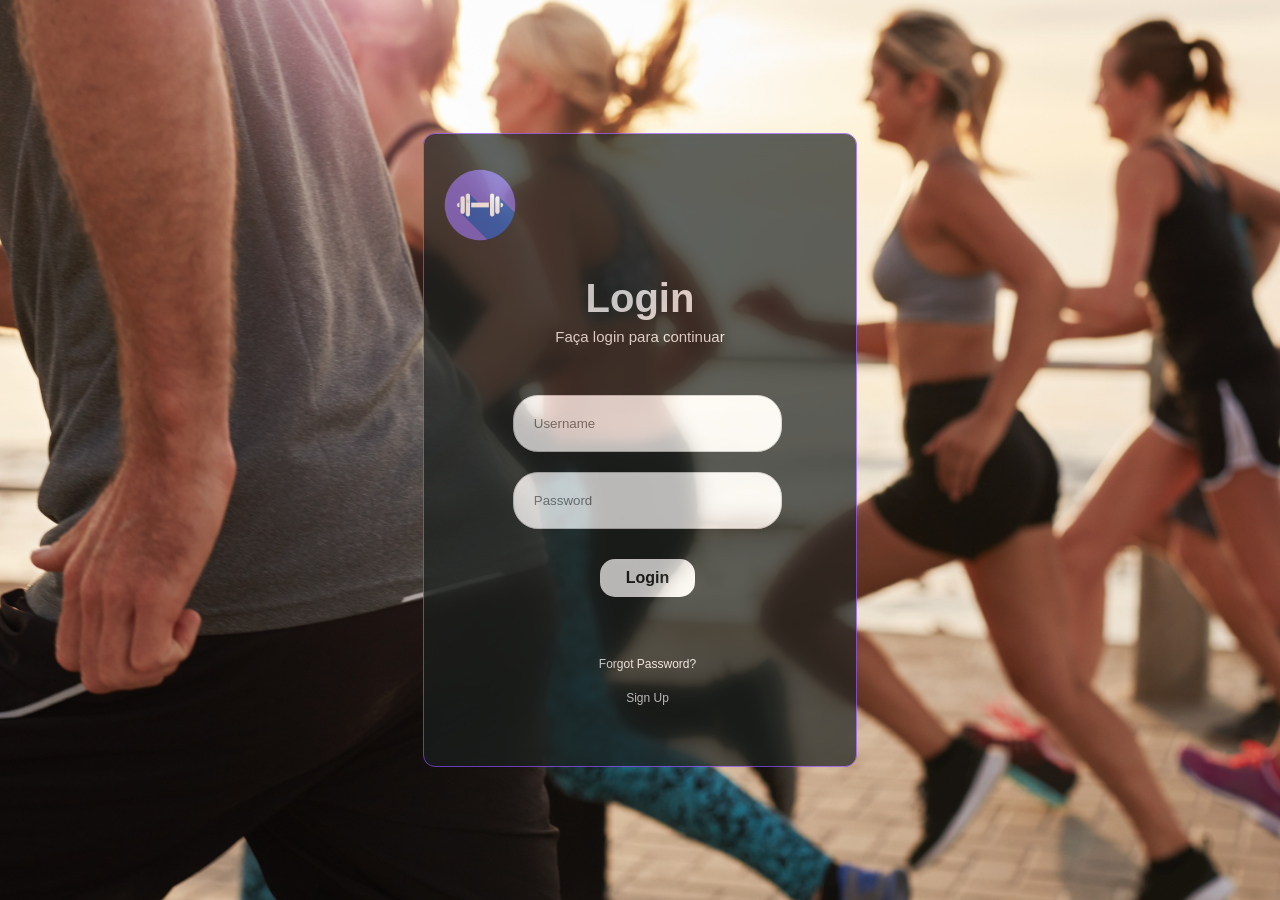
<file: frontend/login.html>
<!DOCTYPE html>
<html lang="pt-br">
<head>
    <meta charset="UTF-8">
    <meta name="viewport" content="width=device-width, initial-scale=1.0">
    <link rel="stylesheet" href="./assets/style.css">
    <link rel="icon" type="image/x-icon" sizes="32x32" href="./assets/icone-fitcal.png">
    <link rel="stylesheet" href="https://cdnjs.cloudflare.com/ajax/libs/font-awesome/6.5.1/css/all.min.css" integrity="sha512-DTOQO9RWCH3ppGqcWaEA1BIZOC6xxalwEsw9c2QQeAlftl+Vegovlnee1c9QX4TctnWMn13TZye+giMm8e2LwA==" crossorigin="anonymous" referrerpolicy="no-referrer"/>

    <title>FitCal</title>
</head>
<body>
    <div class="maindiv">
        <div class="container">
            <img class="logo" src="./assets/icone-fitcal.png">
            <div class="text">
                <h1>Login</h1>
                <p>Faça login para continuar</p>
            </div>
            <form class="login-container">
                <input type="text" name="username" placeholder="Username" required>
                <input type="password" name="password" placeholder="Password" required>        
                <a href="main.html" class="button-link">Login</a>
                <div class="links">
                    <a href="forgot.html">Forgot Password?</a>
                    <a href="signup.html">Sign Up</a>
                </div>
            </form>
        </div>
    </div>
</body>
</html>
</file>
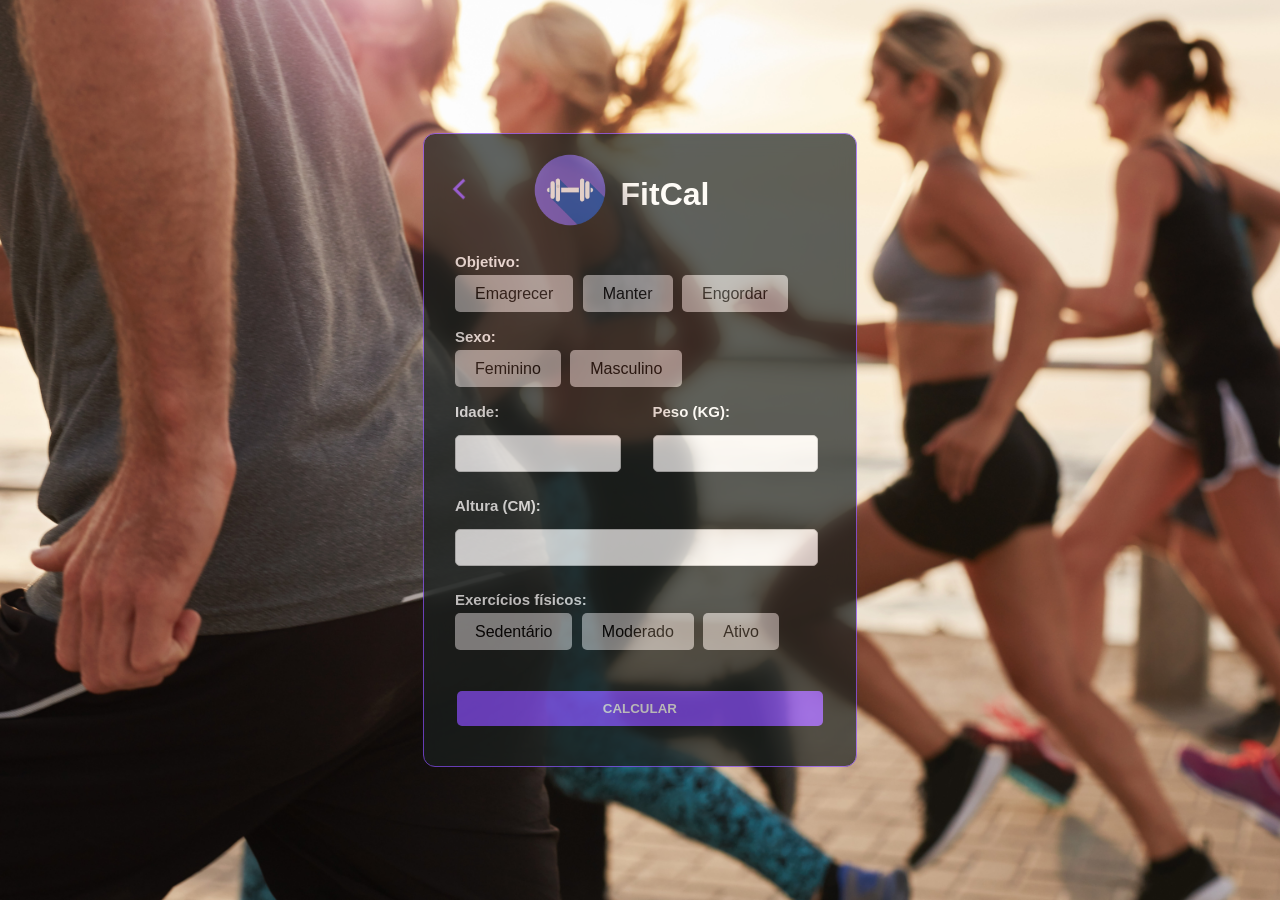
<file: frontend/main.html>
<!DOCTYPE html>
<html lang="pt-br">
<head>
    <meta charset="UTF-8">
    <meta name="viewport" content="width=device-width, initial-scale=1.0">
    <link rel="stylesheet" href="./assets/style.css">
    <link rel="icon" type="image/x-icon" sizes="32x32" href="./assets/icone-fitcal.png">
    <title>FitCal</title>
</head>
<body>
    <div class="maindiv">
        <div class="container">
            <a href="./index.html" class="back-arrow"><img src="./assets/seta.png" alt="Voltar"></a>
            <img class="logo-main" src="./assets/icone-fitcal.png">
            <h1 class="h1-main">FitCal</h1>
            <form action="{{ url_for('api.calculate')}}" method="POST">
                <div class="form-section">
                    <p>Objetivo:</p>
                    <input type="radio" id="emagrecer" name="objetivo" value="emagrecer">
                    <label for="emagrecer">Emagrecer</label>
                    <input type="radio" id="manter" name="objetivo" value="manter">
                    <label for="manter">Manter</label>
                    <input type="radio" id="engordar" name="objetivo" value="engordar">
                    <label for="engordar">Engordar</label>
                </div>
                
                <div class="form-section">
                    <p>Sexo:</p>
                    <input type="radio" id="feminino" name="sexo" value="feminino">
                    <label for="feminino">Feminino</label>
                    <input type="radio" id="masculino" name="sexo" value="masculino">
                    <label for="masculino">Masculino</label>
                </div>
        
                <div class="form-section flex-container">
                    <div class="flex-item">
                        <p>Idade:</p>
                        <input type="number" id="idade" name="idade" min="0" max="120">
                    </div>
                    <div class="flex-item">
                        <p>Peso (KG):</p>
                        <input type="number" id="peso" name="peso" step="0.01" min="0">
                    </div>
                </div>
        
                <div class="form-section">
                    <p>Altura (CM):</p>
                    <input type="number" id="altura" name="altura" step="0.01" min="0">
                </div>
        
                <div class="form-section">
                    <p>Exercícios físicos:</p>
                    <input type="radio" id="sedentario" name="exercicios" value="sedentario">
                    <label for="sedentario">Sedentário</label>
                    <input type="radio" id="moderado" name="exercicios" value="moderado">
                    <label for="moderado">Moderado</label>
                    <input type="radio" id="ativo" name="exercicios" value="ativo">
                    <label for="ativo">Ativo</label>
                </div>
                    <button type="submit">Calcular</button>
            </form>
        </div>
    </div>
</body>
</html>
</file>
<file: frontend/assets/style.css>
body {
    margin: 0;
    padding: 0;
    font-family: 'Lucida Sans', 'Lucida Sans Regular', 'Lucida Grande', 'Lucida Sans Unicode', Geneva, Verdana, sans-serif;
}

.maindiv {
    width: 100vw;
    height: 100vh;
    background-image: url(./banner.png);
    background-size: cover;
    display: flex;
    justify-content: center;
    align-items: center;
}

.container {
    width: 90%;
    max-width: 400px;
    height: 600px;
    backdrop-filter: blur(10px);
    background: #1B201F;
    padding: 1rem;
    border-radius: 12px;
    border: 1px solid #8C52FF;
    opacity: 0.7;
}

/* 
PÁGINA DE LOGIN */

.logo {
    width: 80px;
    margin-top: 15px;
}

h1 {
    color: white;
    text-align: center;
    font-size: 40px;
}

p {
    color: white;
    text-align: center;
    font-size: 15px;
    margin-top: -20px;
}

.text {
    text-align: center;
    margin-bottom: 40px
}

.button-link {
    display: block;
    padding: 10px 20px;
    background-color: white;
    color: #1B201F;
    text-decoration: none;
    margin: 20px auto;
    font-weight: bold;
    border-radius: 15px;
    text-align: center;
    width: 5cap;
}

.button-link:hover {
    background-color: #8C52FF;
    color: white;
    text-decoration: none;
}

.links {
    margin-top: 20px;
    text-align: center;
}

.links a {
    display: block;
    margin-bottom: 10px;
    color: white;
    font-size: 12px;
}

.login-container {
    display: flex;
    flex-direction: column;
    align-items: center;
}

.login-container input[type="text"], 
.login-container input[type="password"] {
    width: 70%;
    padding: 20px;
    margin: 10px auto;
    border: 1px solid #ccc;
    border-radius: 25px;
    box-sizing: border-box;
}

/* PÁGINA PRINCIPAL */

.back-arrow {
    position: absolute;
    top: 20px;
    left: 20px;
    z-index: 1;
}

.back-arrow img {
    width: 30px;
    height: auto;
}

.back-arrow img:hover {
    color: white; 
}

.logo-main {
    width: 80px;
    height: 80px;
    margin-left: 90px;
}

.h1-main{
    margin: -58px 0px 30px 50px;
    font-size: 2em;
    color: white;
}

form {
    margin-top: 40px;
    padding-left: 15px;
}

.form-section {
    margin-bottom: 25px;
}

.form-section p {
    margin: 0 0 15px;
    font-weight: bold;
    color: white;
    text-align: left;
}

.form-section label {
    display: inline;
    padding: 10px 20px;
    border-radius: 5px;
    cursor: pointer;
    margin-right: 5px;
    margin-top: 5px;
    background-color: #A6A6A6;
}

.form-section label:hover {
    background-color: #65DC59;
}

.form-section input[type="radio"] {
    display: none;
}

.form-section input[type="radio"]:checked + label {
    background-color: #65DC59;
    border-color: #65DC59;
}

.form-section input[type="number"] {
    width: calc(100% - 22px);
    padding: 10px;
    border: 1px solid #ccc;
    border-radius: 5px;
    box-sizing: border-box;
}

button {
    padding: 10px 20px;
    background-color: #8C52FF;
    color: white;
    border: none;
    border-radius: 5px;
    cursor: pointer;
    display: block;
    width: 95%;
    box-sizing: border-box;
    margin: 50px 0px 0px 2px;
    text-transform: uppercase;
    font-weight: bold;
}

button:hover {
    background-color: #0056b3;
}

a {
    display: block;
    margin-top: 20px;
    color: #007BFF;
    text-decoration: none;
}

a:hover {
    text-decoration: none;
}

.flex-container {
    display: flex;
    justify-content: space-between;
}

.flex-item {
    flex: 1;
    margin-right: 10px;
}

.flex-item:last-child {
    margin-right: 0;
}

@media (max-width: 600px) {
    .header {
        flex-direction: column;
    }

    .logo {
        margin-right: 0;
        margin-bottom: 10px;
    }

    .form-section label {
        display: block;
        margin-right: 0;
        margin-bottom: 5px;
    }

    .form-section input[type="number"] {
        width: 100%;
    }

    .flex-container {
        flex-direction: column;
    } 

    .flex-item {
        margin-right: 0;
        margin-bottom: 10px;
    }
}

/* TELA DE RESULTADO */

.conteudo {
    text-align: center;
    margin-top: 30%;
}

.titulo-resultado {
    color: white;
    text-align: center;
    font-family: 'Lucida Sans', 'Lucida Sans Regular', 'Lucida Grande', 'Lucida Sans Unicode', Geneva, Verdana, sans-serif;
    
}

.result-box {
    padding: 10px;
    text-align: center;
    font-size: 1.5em;
    color: white;
    width: 50%;
    font-weight: bold;
    margin-left: 90px;
    background-color: #8C52FF;
    border-radius: 15px;
}

/* 
Cores
#1B201F - preto
#8C52FF - roxo
#65DC59 - verde
#A6A6A6 - cinza */
</file>
